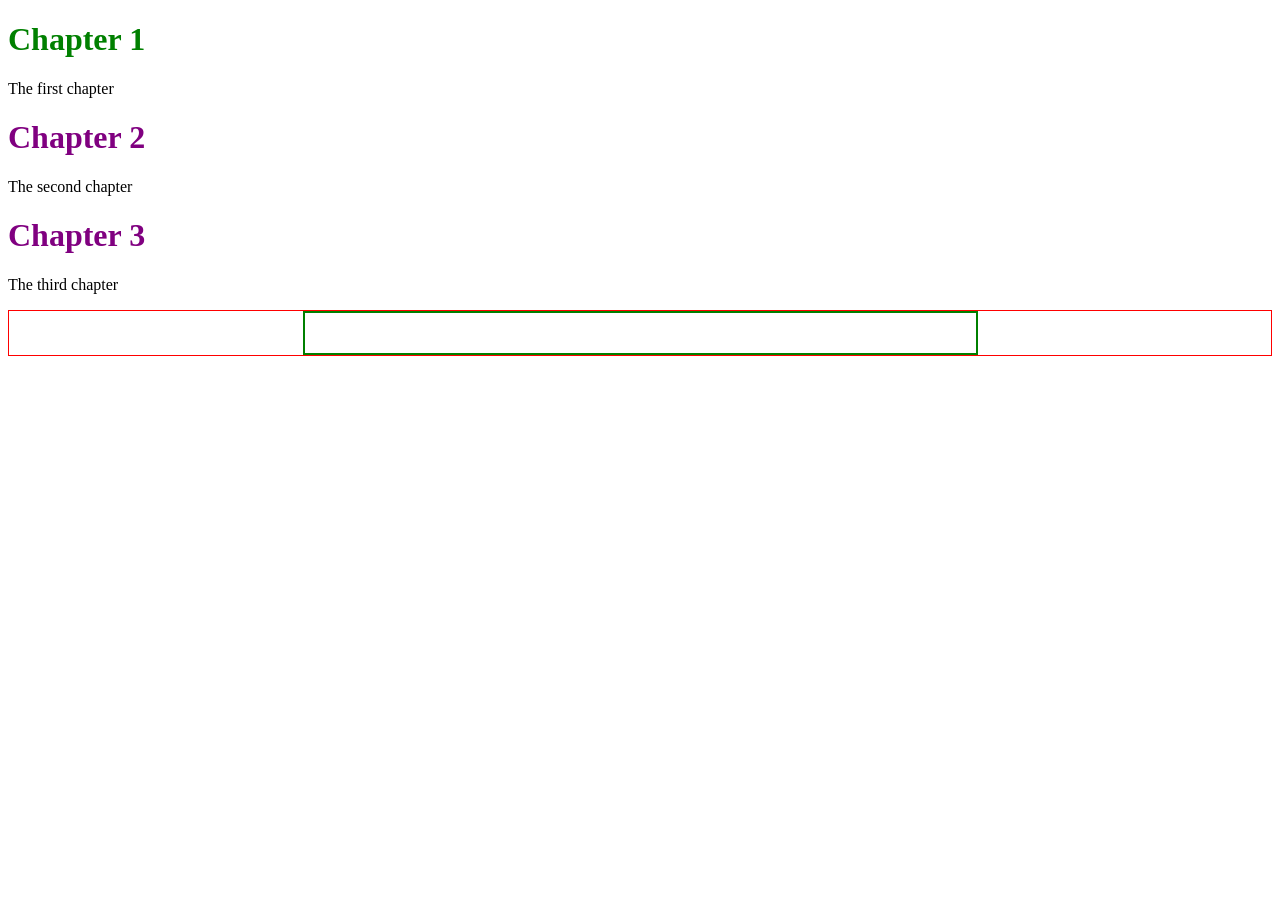
<file: index.html>
<!DOCTYPE html>
<html>

<head>
    <link rel="stylesheet" href="style.css">
    <script src="assignment.js" defer>
    </script>
    <title>
        Chapters
    </title>
</head>

<body>
    <h1 id="header1"> Chapter 1</h1>
    <p>The first chapter</p>
    <h1>Chapter 2</h1>
    <p>The second chapter</p>
    <h1>Chapter 3</h1>
    <p>The third chapter</p>
    <div class="parent">
        <div class="child">
        </div>
    </div>
</body>

</html>
</file>
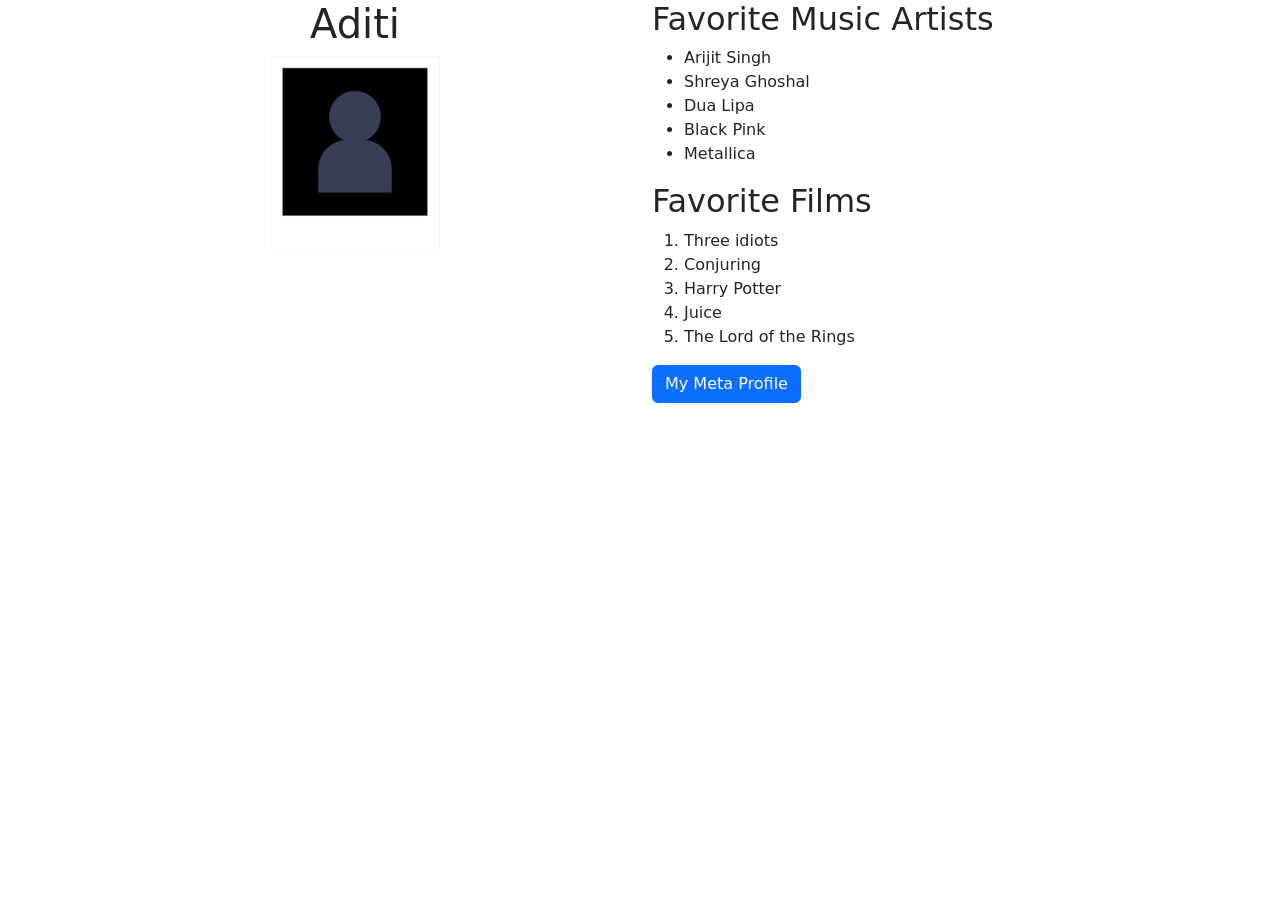
<file: Bootstrap bio.html>
<!DOCTYPE html>
<html>

<head>
    <title>Little Lemon</title>
    <link href="https://cdn.jsdelivr.net/npm/bootstrap@5.3.3/dist/css/bootstrap.min.css" rel="stylesheet"
        integrity="sha384-QWTKZyjpPEjISv5WaRU9OFeRpok6YctnYmDr5pNlyT2bRjXh0JMhjY6hW+ALEwIH" crossorigin="anonymous">

    <style>
        .bio {
            margin: auto;
        }

        .more {
            margin: auto;
        }
    </style>
</head>

<body>
    <div class="container">
        <div class='row'>
            <div id='bio' class='col-12 col-lg-6 text-center'>
                <h1>Aditi</h1>
                <img src='photo.jpg' alt='My photo, a profile picture' class='img-fluid' />
            </div>
            <div id='more' class='col-12 col-lg-6'>

                <h2>Favorite Music Artists</h2>
                <ul>
                    <li>Arijit Singh</li>
                    <li>Shreya Ghoshal</li>
                    <li>Dua Lipa</li>
                    <li>Black Pink</li>
                    <li>Metallica</li>
                </ul>
                <h2>Favorite Films</h2>
                <ol>
                    <li>Three idiots</li>
                    <li>Conjuring</li>
                    <li>Harry Potter</li>
                    <li>Juice</li>
                    <li>The Lord of the Rings</li>
                </ol>
                <a href='https://www.meta.com' class='btn btn-primary'>My Meta Profile</a>
            </div>
        </div>

    </div>
</body>

</html>
</file>
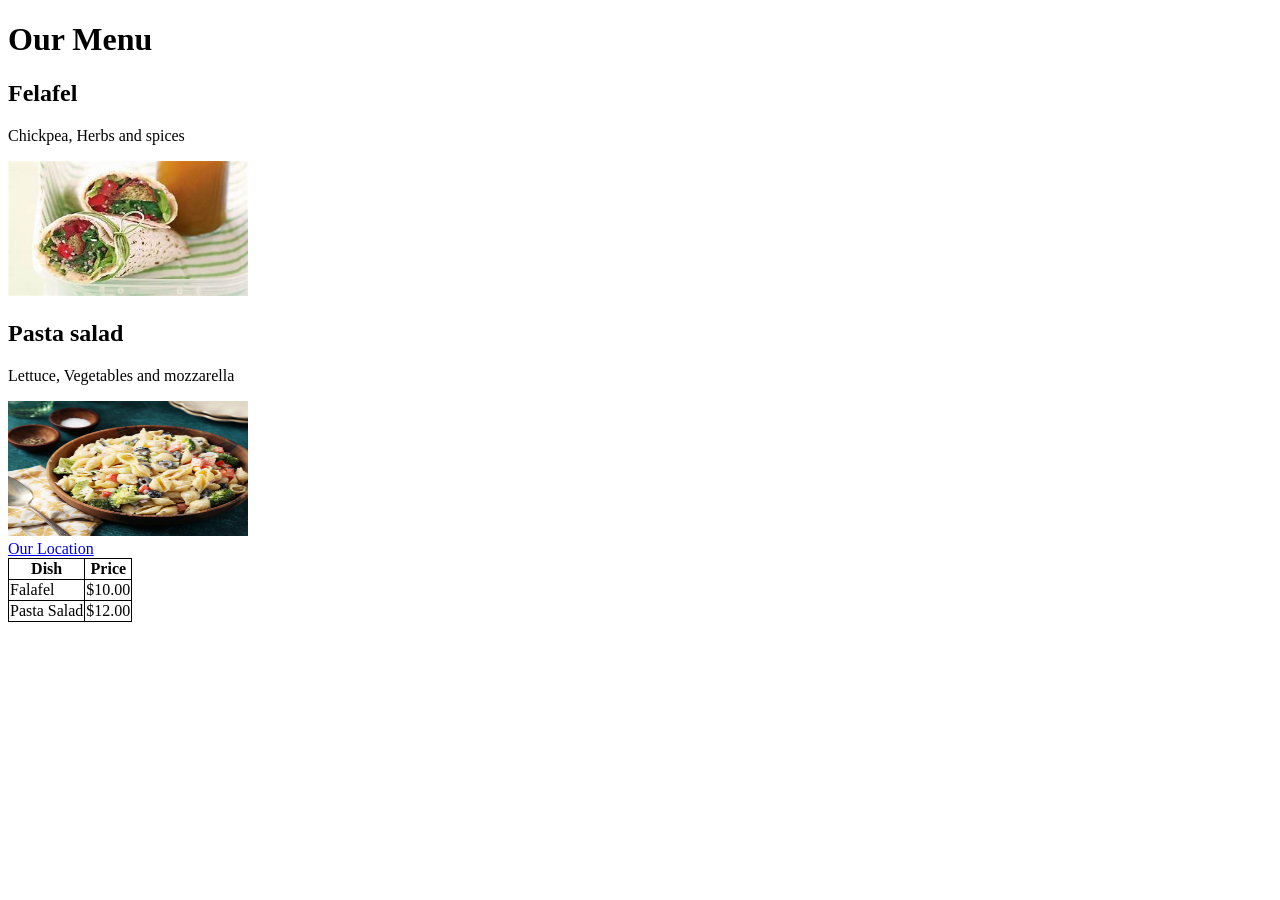
<file: intro.html>
<!DOCTYPE html>
<html> <!-- HTML Root element-->

<head> <!--Information and metadata-->
    <title>Little Lemon</title>
    <!--Meta tags - description of webpage,keywords for search engines-->
    <style>
        table,
        th,
        td {
            border: 1px solid black;
            border-collapse: collapse;
        }
    </style>
</head>

<body>
    <h1>Our Menu</h1>
    <h2>Felafel</h2>
    <p> Chickpea, Herbs and spices</p>
    <!-- Alt is for accessibilty-->
    <img src="Falafel.jpg" width="240px" height="135px" alt="A falafel">
    <h2>Pasta salad</h2>
    <p>Lettuce, Vegetables and mozzarella</p>
    <img src="salad.jpg" width="240px" height="135px" alt="A Pasta salad">
    <br>
    <a href="location.html">Our Location</a>
    <!--HTML Tables for quick and easy to read -->
    <table>
        <tr>
            <th>Dish</th>
            <th>Price</th>
        </tr>
        <tr>
            <td>Falafel</td>
            <td>$10.00</td>
        </tr>
        <tr>
            <td>Pasta Salad</td>
            <td>$12.00</td>
        </tr>
    </table>
   
</body>

</html>
</file>
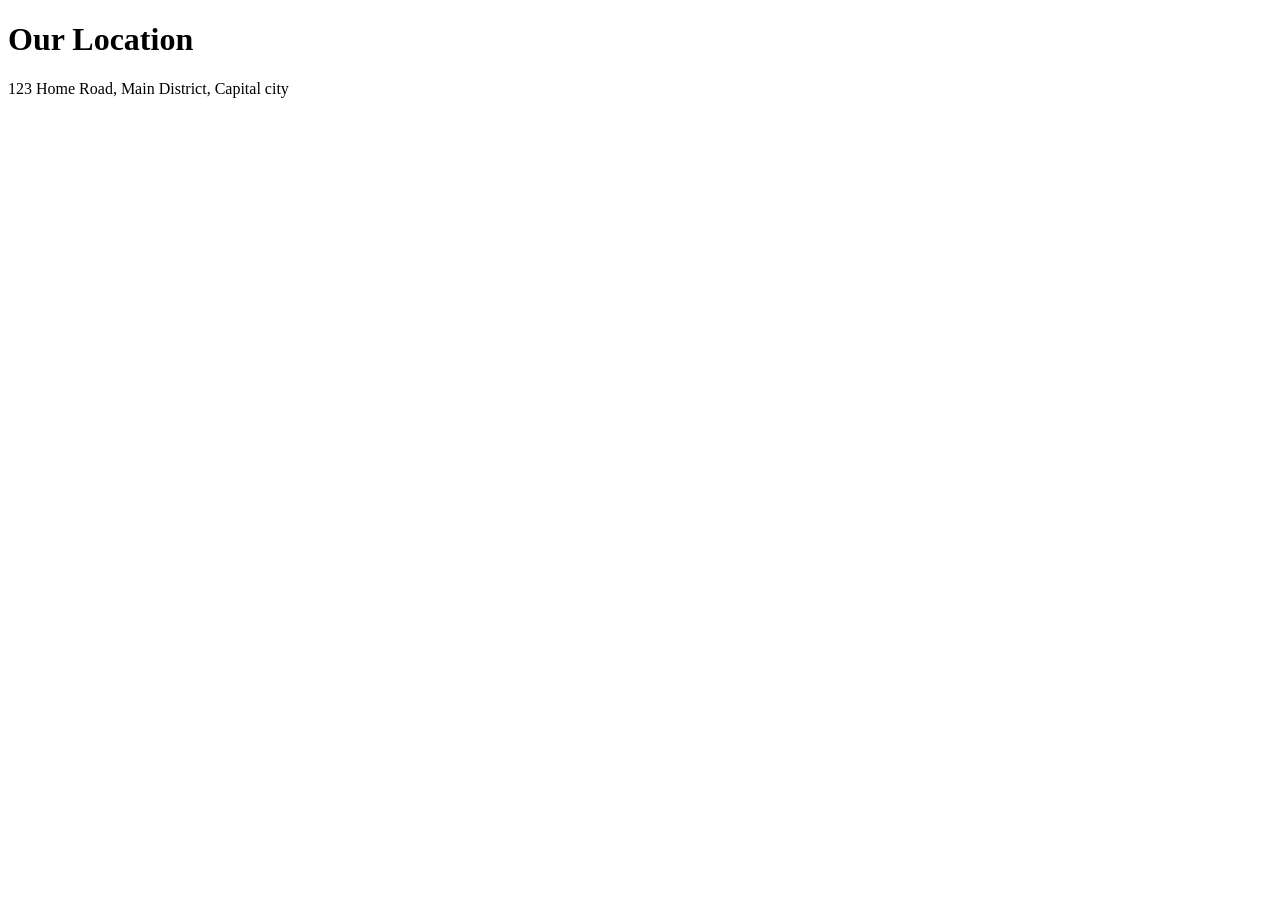
<file: location.html>
<!DOCTYPE html>
<html>
    <head>
        <title>Little Lemon</title>
    </head>
    <body>
        <h1>Our Location</h1>
        <p>123 Home Road, Main District, Capital city </p>
    </body>
</html>
</file>
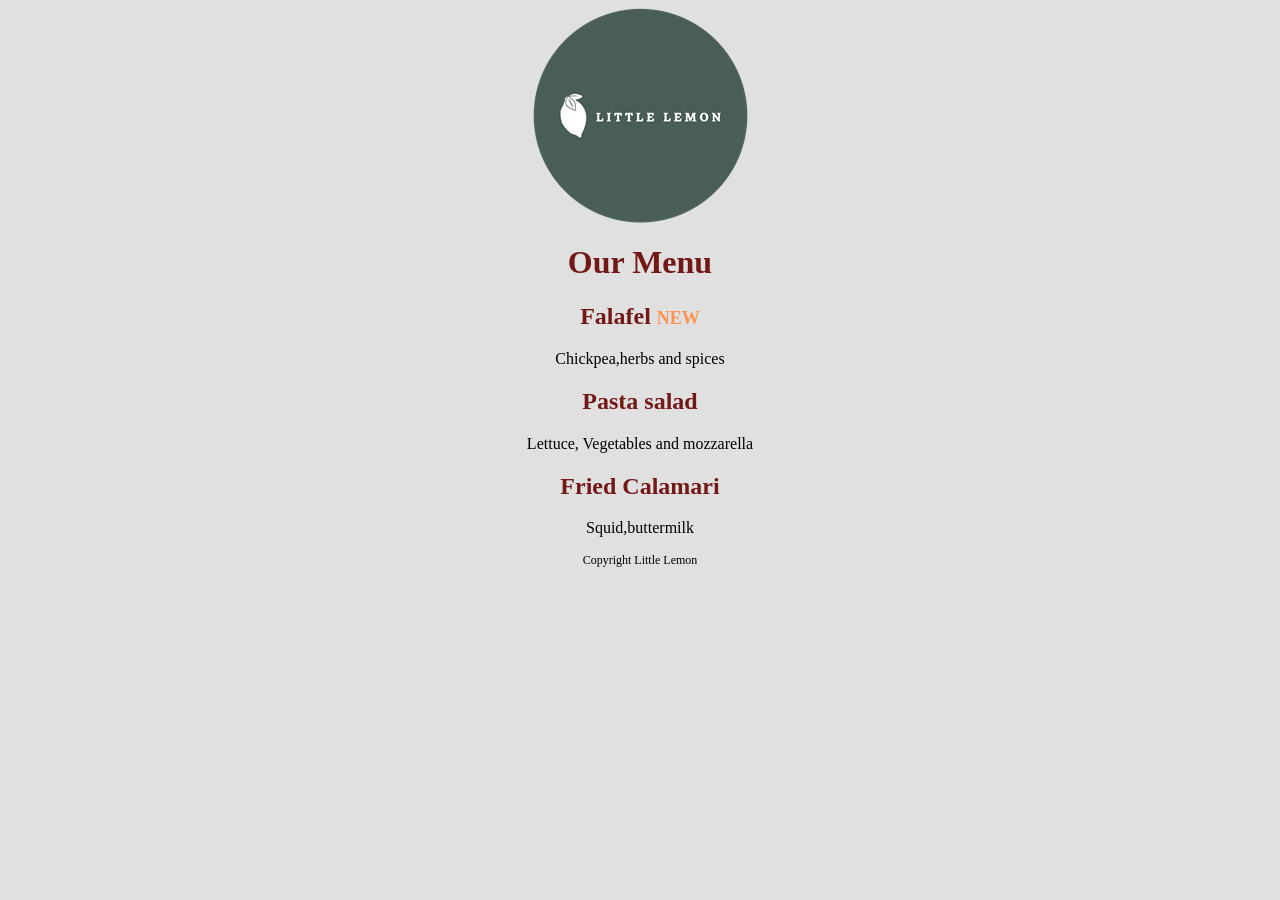
<file: menu.html>
<!DOCTYPE html>
<html>

<head>
    <title>Little Lemon</title>
    <link rel="stylesheet" href="menu.css">
</head>

<body>
    <div>
        <img id='logo' src="logo.png">
    </div>
    <div class="center-text">
        <h1>Our Menu</h1>
        <h2>Falafel <span>NEW</span></h2>
        <p>Chickpea,herbs and spices</p>
        <h2>Pasta salad</h2>
        <p>Lettuce, Vegetables and mozzarella</p>
        <h2>Fried Calamari</h2>
        <p>Squid,buttermilk</p>
    </div>
    <div class="center-text">
        <p id="copyright">
            Copyright Little Lemon
        </p>
    </div>
</body>

</html>
</file>
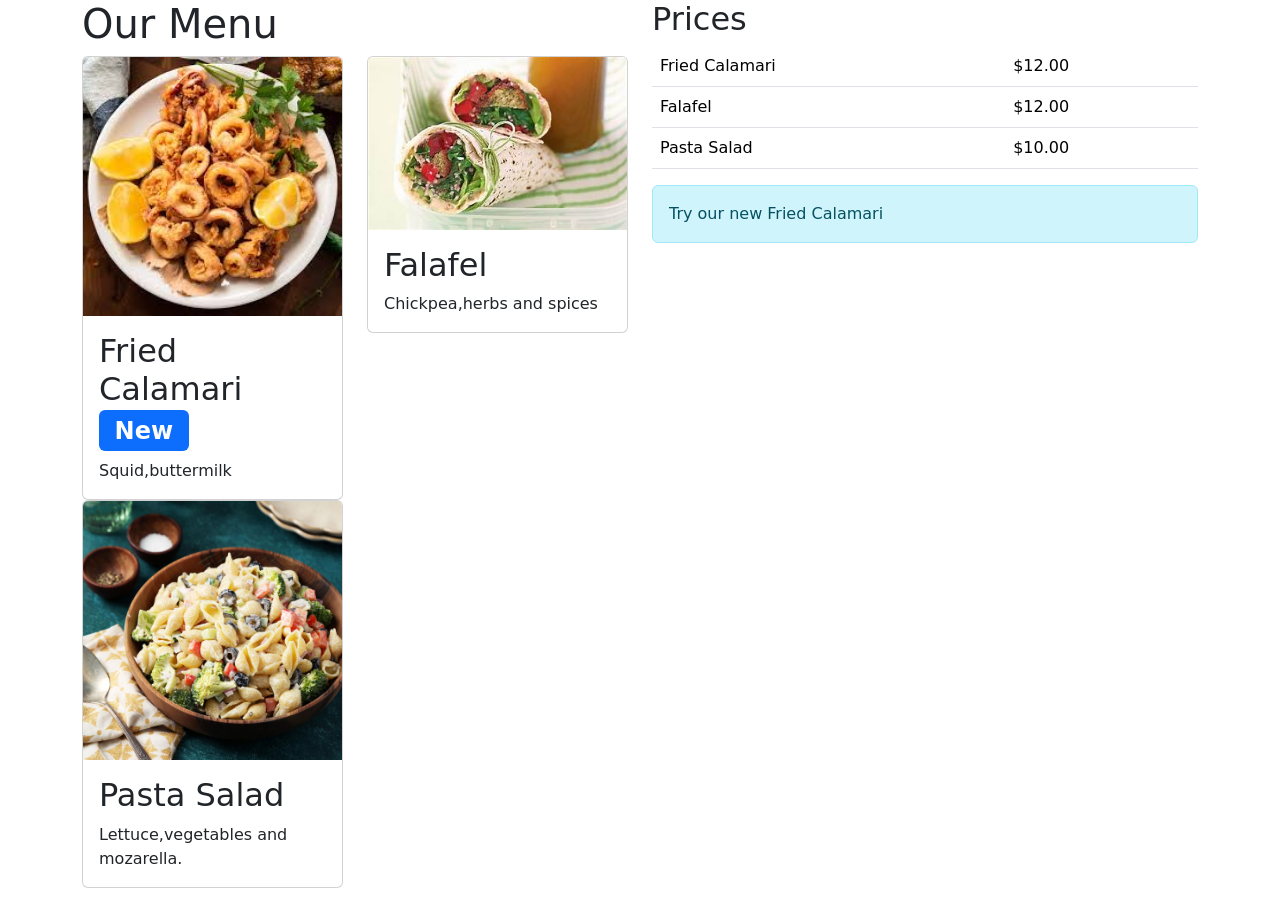
<file: newpage copy.html>
<!DOCTYPE html>
<html>

<head>
    <title>Little Lemon</title>
    <link href="https://cdn.jsdelivr.net/npm/bootstrap@5.3.3/dist/css/bootstrap.min.css" rel="stylesheet"
        integrity="sha384-QWTKZyjpPEjISv5WaRU9OFeRpok6YctnYmDr5pNlyT2bRjXh0JMhjY6hW+ALEwIH" crossorigin="anonymous">

</head>

<body>
    <div class="container">
        <div class="row">
            <div class="col-12 col-lg-6">
                <h1>Our Menu</h1>
                <div class="row">
                    <div class="col-12 col-lg-6">
                        <div class="card">
                            <img src="calamari.jpg" class="card-img-top">
                            <div class="card-body">
                                <h2 class="card-title">Fried Calamari <span class="badge bg-primary">New</span></h2>
                                <p class="card-text">Squid,buttermilk</p>
                            </div>
                        </div>
                    </div>
                    <div class="col-12 col-lg-6">
                        <div class="card">
                            <img src="Falafel.jpg" class="card-img-top">
                            <div class="card-body">
                                <h2 class="card-title">Falafel</h2>
                                <p class="card-text">Chickpea,herbs and spices</p>
                            </div>
                        </div>
                    </div>
                    <div class="col-12 col-lg-6">
                        <div class="card">
                            <img src="salad.jpg" class="card-img-top">
                            <div class="card-body">
                                <h2 class="card-title">Pasta Salad</h2>
                                <p class="card-text">Lettuce,vegetables and mozarella.</p>
                            </div>
                        </div>
                    </div>

                </div>
            </div>

            <div class="col-12 col-lg-6">
                <h2>Prices</h2>
                <table class="table">
                    <tr>
                        <td>Fried Calamari</td>
                        <td>$12.00</td>
                    </tr>
                    <tr>
                        <td>Falafel</td>
                        <td>$12.00</td>
                    </tr>
                    <tr>
                        <td>Pasta Salad</td>
                        <td>$10.00</td>
                    </tr>
                </table>
                <div class="alert alert-info">
                    Try our new Fried Calamari
                </div>
            </div>

        </div>
        <!-- <div class="row">
            <div class="col-sm-6">
                <div class="alert alert-info" role="alert">
                    A message
                </div>
            </div>
        </div> -->
    </div>
    <script src="https://cdn.jsdelivr.net/npm/bootstrap@5.3.3/dist/js/bootstrap.bundle.min.js"
        integrity="sha384-YvpcrYf0tY3lHB60NNkmXc5s9fDVZLESaAA55NDzOxhy9GkcIdslK1eN7N6jIeHz"
        crossorigin="anonymous"></script>
</body>

</html>
</file>
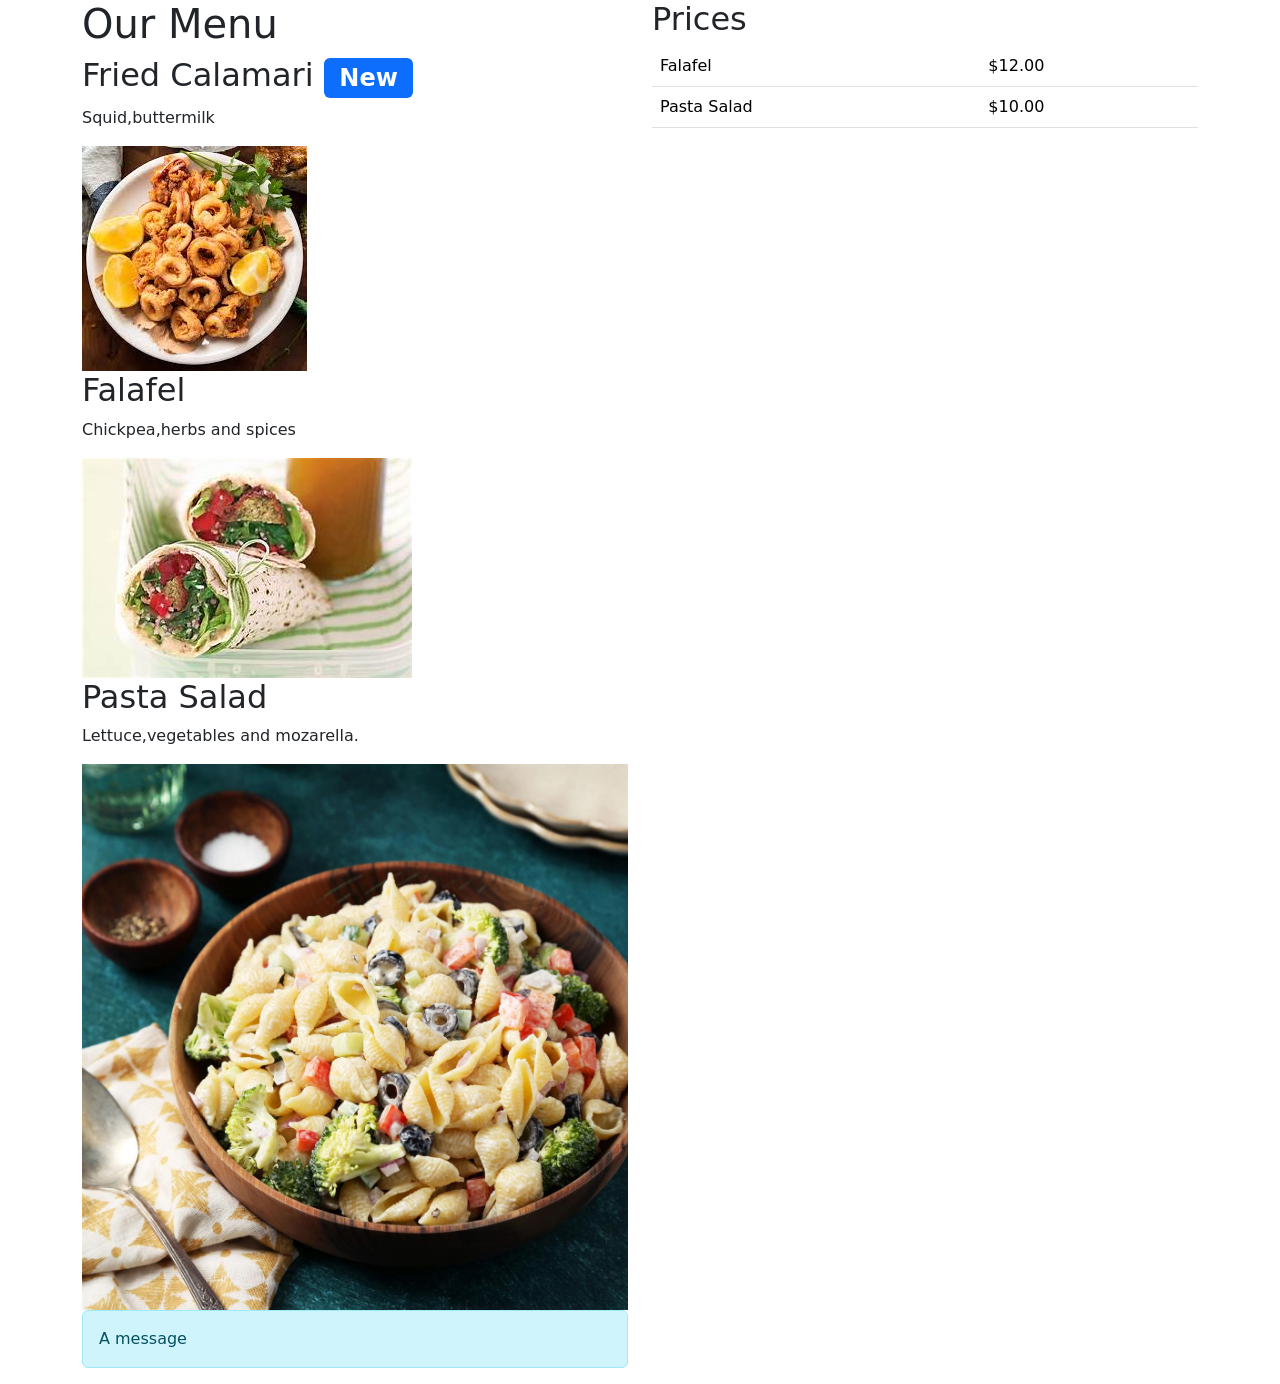
<file: newpage.html>
<!DOCTYPE html>
<html>

<head>
    <title>Little Lemon</title>
    <link href="https://cdn.jsdelivr.net/npm/bootstrap@5.3.3/dist/css/bootstrap.min.css" rel="stylesheet"
        integrity="sha384-QWTKZyjpPEjISv5WaRU9OFeRpok6YctnYmDr5pNlyT2bRjXh0JMhjY6hW+ALEwIH" crossorigin="anonymous">

</head>

<body>
    <div class="container">
        <div class="row">
            <div class="col-12 col-lg-6">
                <h1>Our Menu</h1>
                <h2>Fried Calamari <span class="badge bg-primary">New</span></h2>
                <p>Squid,buttermilk</p>
                <img src="calamari.jpg" class="img-fluid">
                <h2>Falafel</h2>
                <p>Chickpea,herbs and spices</p>
                <img src="Falafel.jpg" class="img-fluid">
                <h2>Pasta Salad</h2>
                <p>Lettuce,vegetables and mozarella.</p>
                <img src="salad.jpg" class="img-fluid">
            </div>
            <div class="col-12 col-lg-6">
                <h2>Prices</h2>
                <table class="table">
                    <tr>
                        <td>Falafel</td>
                        <td>$12.00</td>
                    </tr>
                    <tr>
                        <td>Pasta Salad</td>
                        <td>$10.00</td>
                    </tr>
                </table>
            </div>
        </div>
        <div class="row">
            <div class="col-sm-6">
                <div class="alert alert-info" role="alert">
                    A message
                </div>
            </div>
        </div>
    </div>
    <script src="https://cdn.jsdelivr.net/npm/bootstrap@5.3.3/dist/js/bootstrap.bundle.min.js"
        integrity="sha384-YvpcrYf0tY3lHB60NNkmXc5s9fDVZLESaAA55NDzOxhy9GkcIdslK1eN7N6jIeHz"
        crossorigin="anonymous"></script>
</body>

</html>
</file>
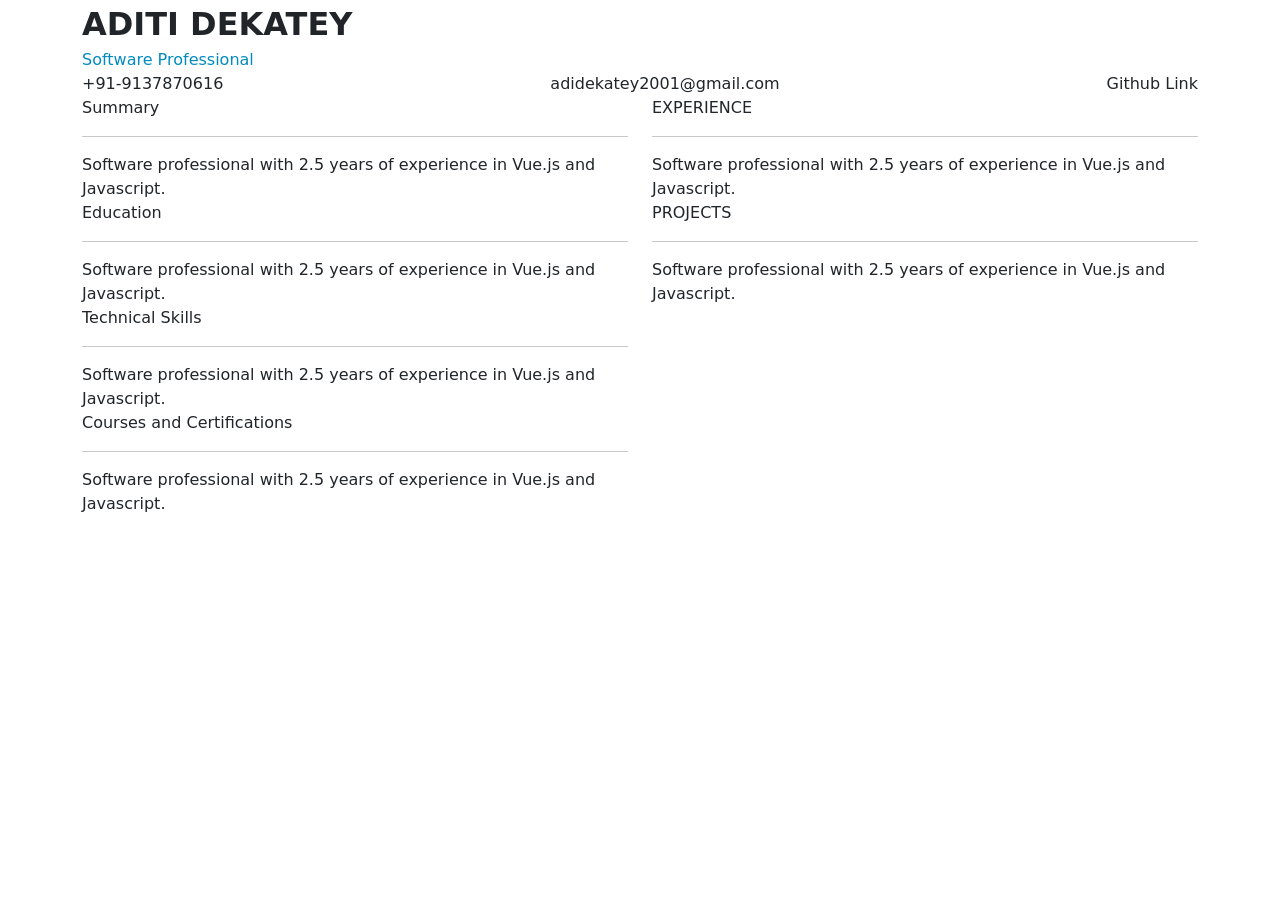
<file: Resume/resume.html>
<html>

<head>
    <title> Resume </title>
    <link href="./resume.css" rel="stylesheet">
    <link href="https://cdn.jsdelivr.net/npm/bootstrap@5.3.3/dist/css/bootstrap.min.css" rel="stylesheet"
        integrity="sha384-QWTKZyjpPEjISv5WaRU9OFeRpok6YctnYmDr5pNlyT2bRjXh0JMhjY6hW+ALEwIH" crossorigin="anonymous">
</head>

<body>
    <div class="container">
        <div class="row">
            <div class="col-12 ">
                <strong class="heading">ADITI DEKATEY</strong><br>
                <span class="blue-text">Software Professional</span>
                <div class="col-12 multi-column">
                    <span>+91-9137870616 </span>
                    <span>adidekatey2001@gmail.com</span>
                    <span>Github Link</span>
                </div>

            </div>
        </div>
        <div class="row">
            <div class="col-lg-6 col-md-6">
                <div class="section">
                    <span class=section-heading>Summary</span>
                    <hr />
                    <div class="section-content">
                        Software professional with 2.5 years of experience in Vue.js and Javascript.
                    </div>
                </div>
                <div class="section">
                    <span class=section-heading>Education</span>
                    <hr />
                    <div class="section-content">
                        Software professional with 2.5 years of experience in Vue.js and Javascript.
                    </div>
                </div>

                <div class="section">
                    <span class=section-heading>Technical Skills</span>
                    <hr />
                    <div class="section-content">
                        Software professional with 2.5 years of experience in Vue.js and Javascript.
                    </div>
                </div>
                <div class="section">
                    <span class=section-heading>Courses and Certifications</span>
                    <hr />
                    <div class="section-content">
                        Software professional with 2.5 years of experience in Vue.js and Javascript.
                    </div>
                </div>
            </div>
            <div class="col-lg-6 col-md-6">
                <div class="section">
                    <span class=section-heading>EXPERIENCE</span>
                    <hr />
                    <div class="section-content">
                        Software professional with 2.5 years of experience in Vue.js and Javascript.
                    </div>
                </div>
                <div class="section">
                    <span class=section-heading>PROJECTS</span>
                    <hr />
                    <div class="section-content">
                        Software professional with 2.5 years of experience in Vue.js and Javascript.
                    </div>
                </div>
            </div>
        </div>
    </div>
</body>

</html>
</file>
<file: style.css>
h1{ 
    color:purple;
}

#header1{
    color:green
}

.parent{
    border:1px solid red
}
.child{
    width:50%;
    padding:20px;
    border:2px solid green;
    margin: auto;
}
</file>
<file: menu.css>
body{
    background-color: #e0e0e0;
    font-family: 'Times New Roman', Times, serif;
}
h1,h2{
    color:#721817
}

.center-text{
    text-align: center;
}
#logo{
    display: block;
    margin: auto;
}
h2>span{
    color:#FA9452;
    font-size: 0.75em;
}
#copyright{
    font-size: 0.75em;
}
</file>
<file: Resume/resume.css>
.multi-column{
    display: flex;
    justify-content: space-between;

}
.blue-text{
    color:rgb(2, 139, 193)
}
.heading{
    font-size:2rem
}
</file>
